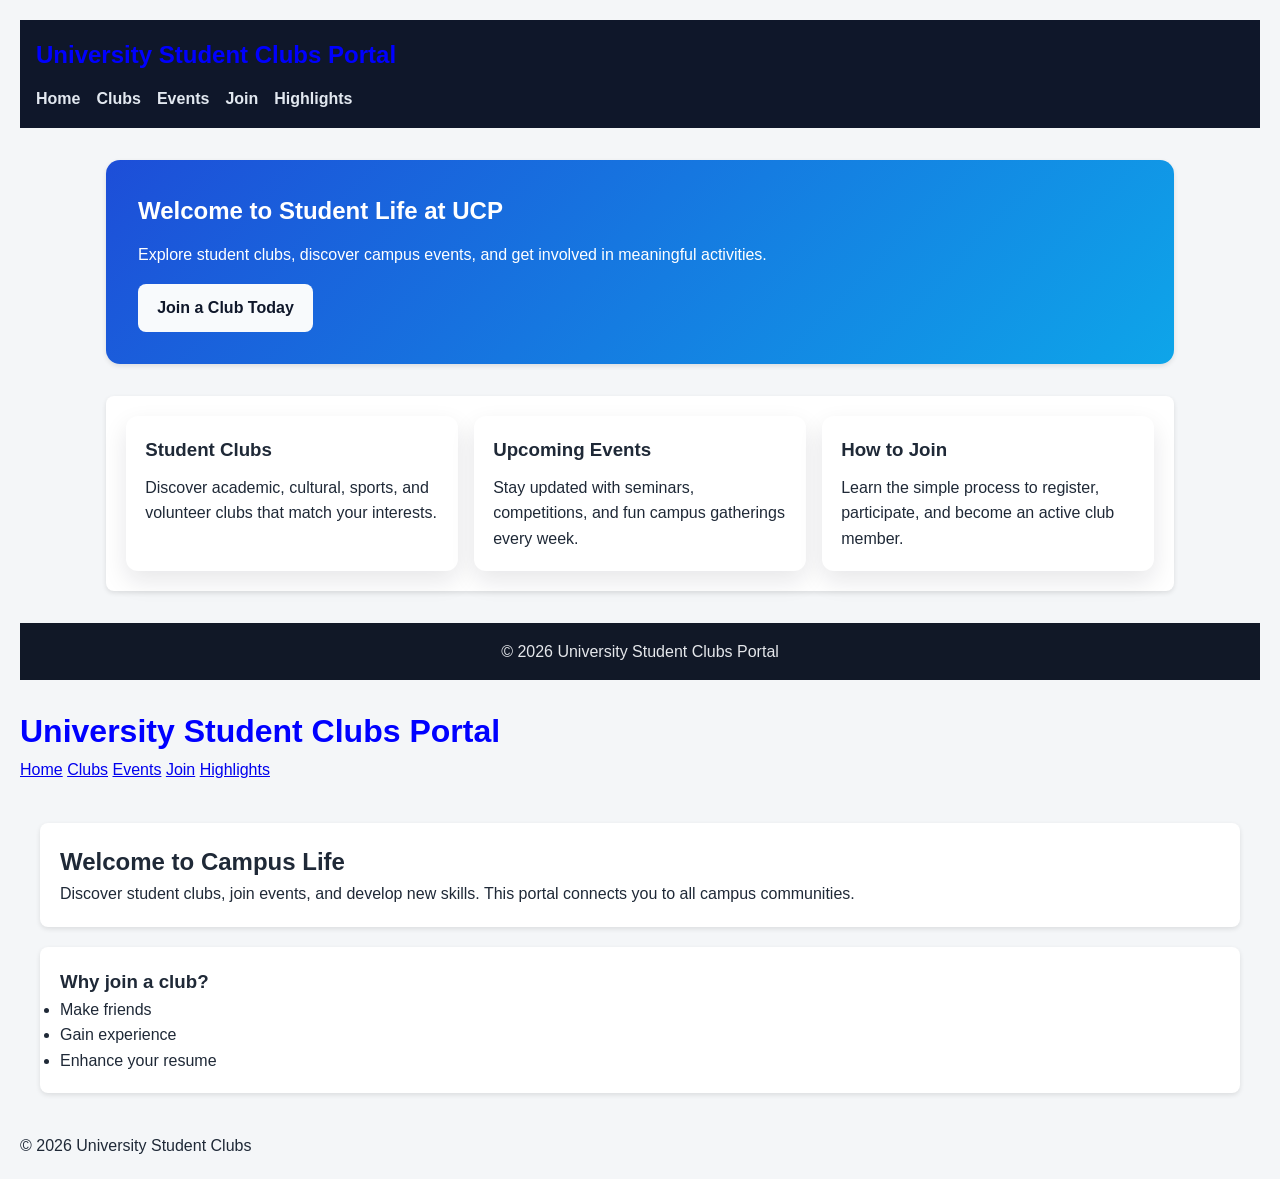
<file: src/index.html>
<!DOCTYPE html>
<html lang="en">
<head>
  <meta charset="UTF-8" />
  <meta name="viewport" content="width=device-width, initial-scale=1.0" />
  <title>University Student Clubs Portal - Home</title>
  <link rel="stylesheet" href="../styles/styles.css" />
</head>
<body>
  <header class="site-header">
    <h1>University Student Clubs Portal</h1>
    <nav>
      <ul class="nav-list">
        <li><a href="index.html">Home</a></li>
        <li><a href="clubs.html">Clubs</a></li>
        <li><a href="events.html">Events</a></li>
        <li><a href="join.html">Join</a></li>
        <li><a href="highlights.html">Highlights</a></li>
      </ul>
    </nav>
  </header>

  <main class="content home-page">
    <section class="hero">
      <h2>Welcome to Student Life at UCP</h2>
      <p>Explore student clubs, discover campus events, and get involved in meaningful activities.</p>
      <a class="cta-button" href="join.html">Join a Club Today</a>
    </section>

    <section class="cards-grid">
      <article class="info-card">
        <h3>Student Clubs</h3>
        <p>Discover academic, cultural, sports, and volunteer clubs that match your interests.</p>
      </article>
      <article class="info-card">
        <h3>Upcoming Events</h3>
        <p>Stay updated with seminars, competitions, and fun campus gatherings every week.</p>
      </article>
      <article class="info-card">
        <h3>How to Join</h3>
        <p>Learn the simple process to register, participate, and become an active club member.</p>
      </article>
    </section>
  </main>

  <footer class="site-footer">
    <p>&copy; 2026 University Student Clubs Portal</p>
  </footer>
﻿<!DOCTYPE html>
<html>
<head>
    <meta charset="UTF-8">
    <meta name="viewport" content="width=device-width, initial-scale=1.0">
    <title>University Clubs Portal</title>
    <link rel="stylesheet" href="../styles/style.css">
</head>
<body>
    <header>
        <h1>University Student Clubs Portal</h1>
        <nav>
            <a href="index.html">Home</a>
            <a href="clubs.html">Clubs</a>
            <a href="events.html">Events</a>
            <a href="join.html">Join</a>
            <a href="highlights.html">Highlights</a>
        </nav>
    </header>
    <main>
        <section>
            <h2>Welcome to Campus Life</h2>
            <p>Discover student clubs, join events, and develop new skills. This portal connects you to all campus communities.</p>
        </section>
        <section>
            <h3>Why join a club?</h3>
            <ul>
                <li>Make friends</li>
                <li>Gain experience</li>
                <li>Enhance your resume</li>
            </ul>
        </section>
    </main>
    <footer>
        <p>&copy; 2026 University Student Clubs</p>
    </footer>
</body>
</html>
</file>
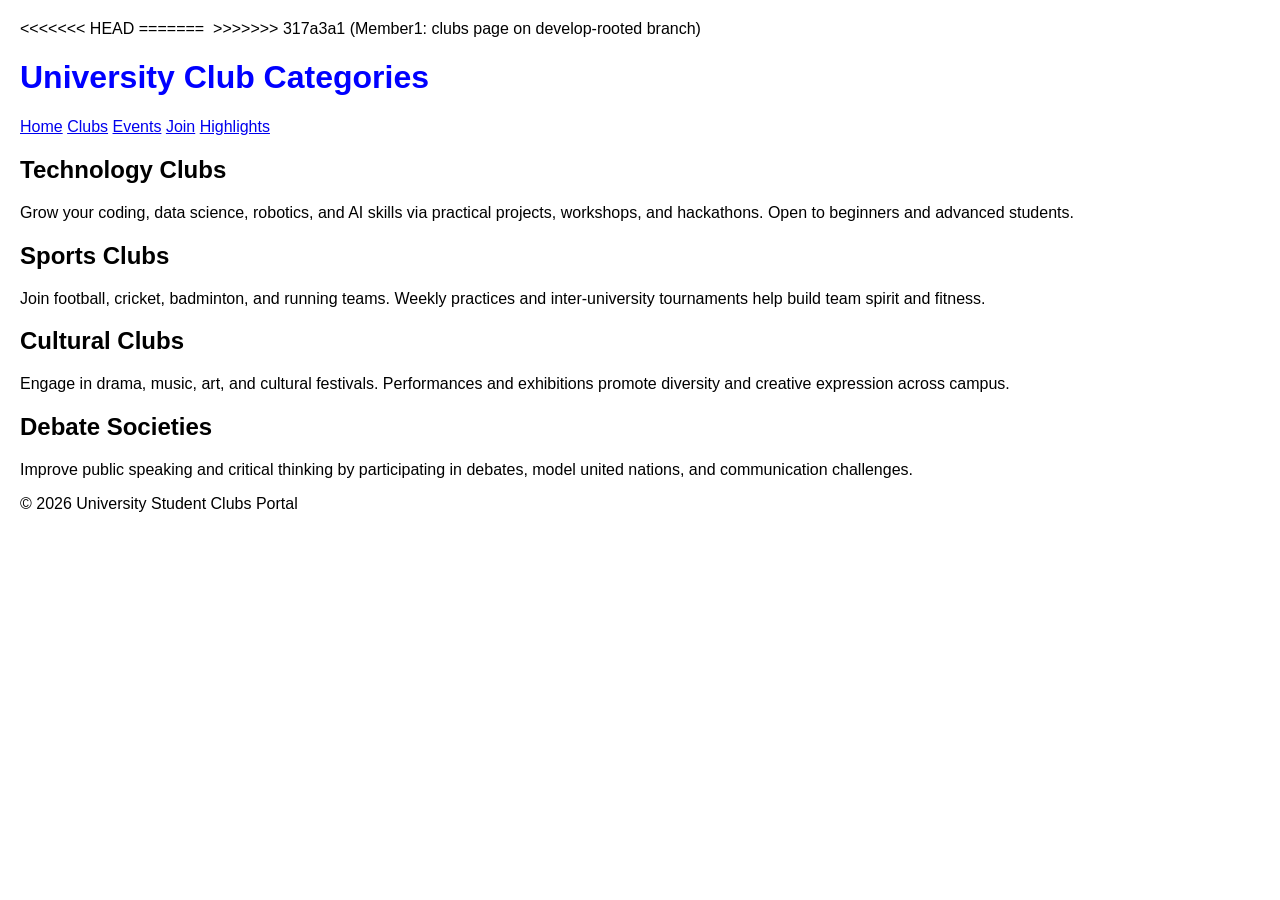
<file: src/clubs.html>
<<<<<<< HEAD
<!DOCTYPE html>
=======
﻿<!DOCTYPE html>
>>>>>>> 317a3a1 (Member1: clubs page on develop-rooted branch)
<html lang="en">
<head>
    <meta charset="UTF-8">
    <meta name="viewport" content="width=device-width, initial-scale=1.0">
    <title>Club Categories</title>
    <link rel="stylesheet" href="../styles/style.css">
</head>
<body>
    <header>
        <h1>University Club Categories</h1>
        <nav>
            <a href="index.html">Home</a>
            <a href="clubs.html">Clubs</a>
            <a href="events.html">Events</a>
            <a href="join.html">Join</a>
            <a href="highlights.html">Highlights</a>
        </nav>
    </header>
    <main>
        <section>
            <h2>Technology Clubs</h2>
            <p>Grow your coding, data science, robotics, and AI skills via practical projects, workshops, and hackathons. Open to beginners and advanced students.</p>
        </section>

        <section>
            <h2>Sports Clubs</h2>
            <p>Join football, cricket, badminton, and running teams. Weekly practices and inter-university tournaments help build team spirit and fitness.</p>
        </section>

        <section>
            <h2>Cultural Clubs</h2>
            <p>Engage in drama, music, art, and cultural festivals. Performances and exhibitions promote diversity and creative expression across campus.</p>
        </section>

        <section>
            <h2>Debate Societies</h2>
            <p>Improve public speaking and critical thinking by participating in debates, model united nations, and communication challenges.</p>
        </section>
    </main>
    <footer>
        <p>&copy; 2026 University Student Clubs Portal</p>
    </footer>
</body>
</html>
</file>
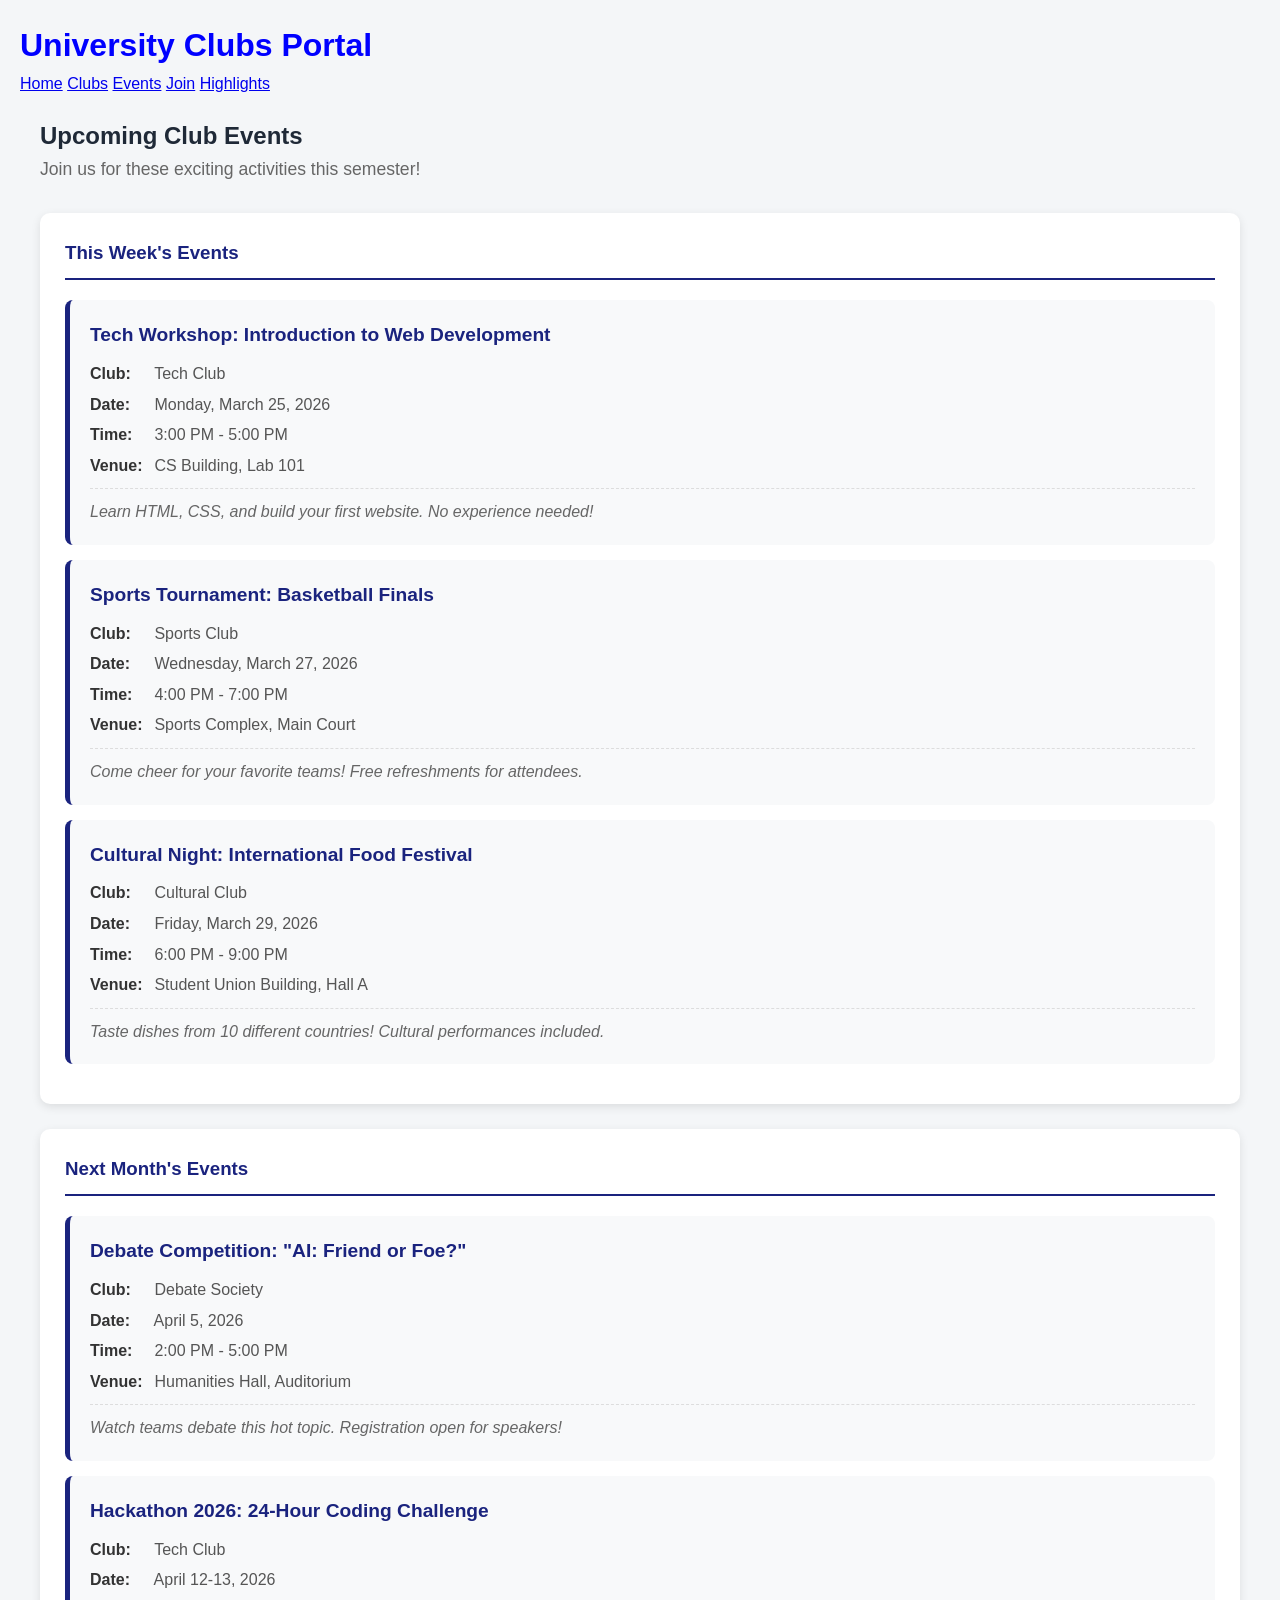
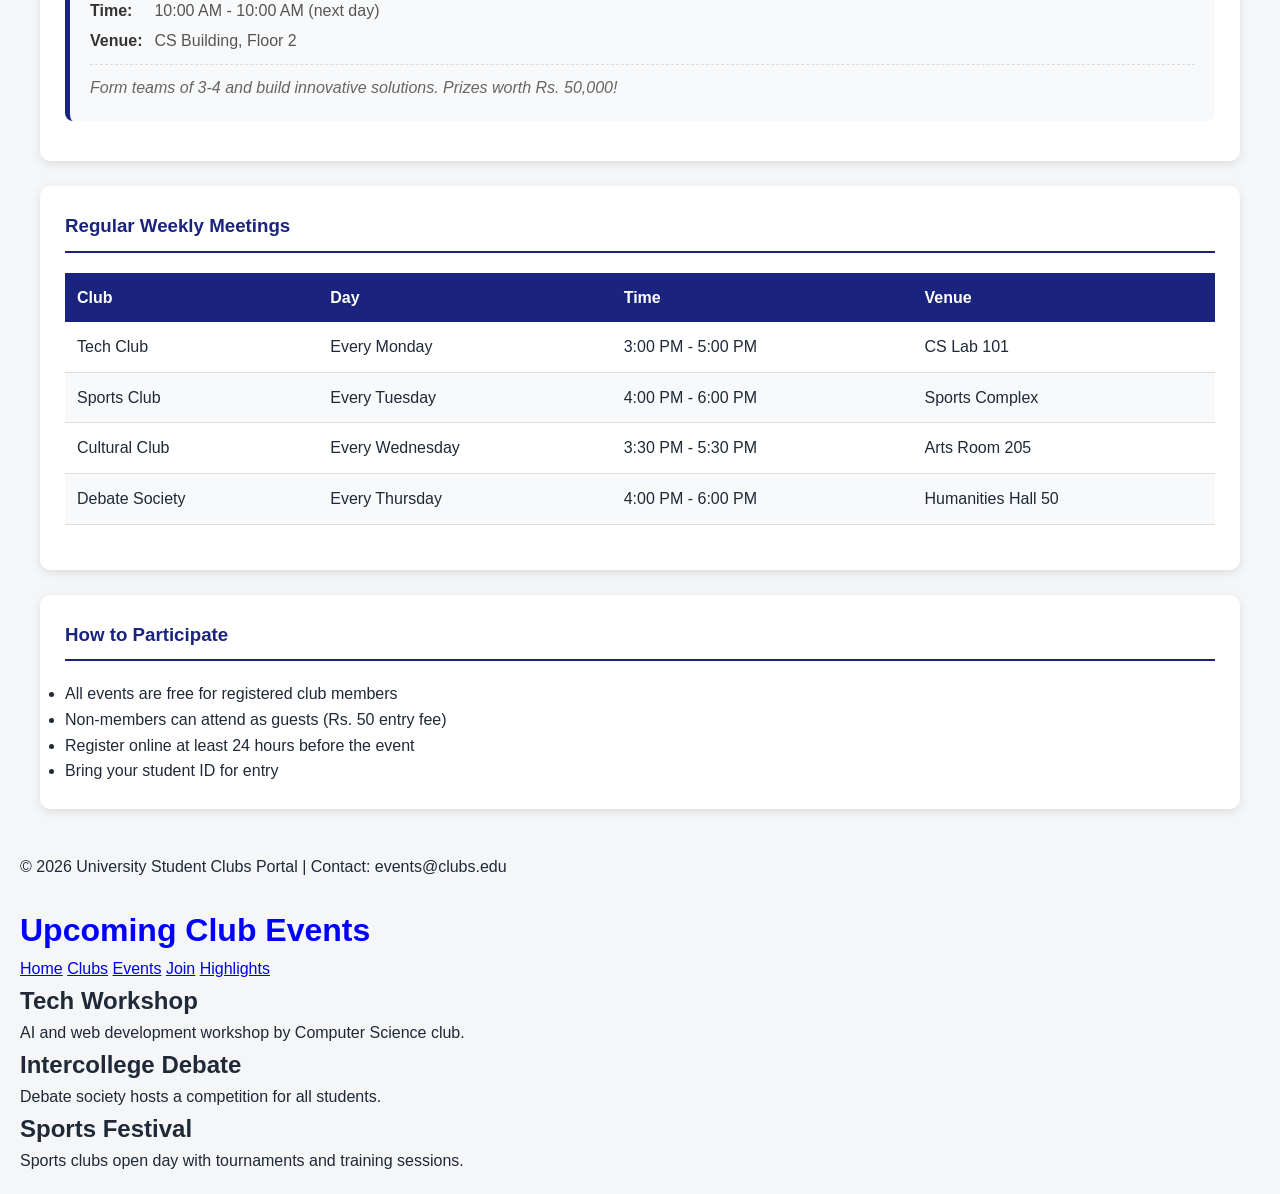
<file: src/events.html>
<!DOCTYPE html>
<html lang="en">
<head>
    <meta charset="UTF-8">
    <meta name="viewport" content="width=device-width, initial-scale=1.0">
    <title>Upcoming Events - University Clubs Portal</title>
    <link rel="stylesheet" href="../styles/styles.css">
</head>
<body>
    <header>
        <h1>University Clubs Portal</h1>
        <nav>
            <a href="index.html">Home</a>
            <a href="clubs.html">Clubs</a>
            <a href="events.html">Events</a>
            <a href="join.html">Join</a>
            <a href="highlights.html">Highlights</a>
        </nav>
    </header>

    <main>
        <h2>Upcoming Club Events</h2>
        <p class="subtitle">Join us for these exciting activities this semester!</p>
        
        <section class="events-section">
            <h3>This Week's Events</h3>
            
            <div class="event-card">
                <h4>Tech Workshop: Introduction to Web Development</h4>
                <p class="event-meta"><strong>Club:</strong> Tech Club</p>
                <p class="event-meta"><strong>Date:</strong> Monday, March 25, 2026</p>
                <p class="event-meta"><strong>Time:</strong> 3:00 PM - 5:00 PM</p>
                <p class="event-meta"><strong>Venue:</strong> CS Building, Lab 101</p>
                <p class="event-description">Learn HTML, CSS, and build your first website. No experience needed!</p>
            </div>

            <div class="event-card">
                <h4>Sports Tournament: Basketball Finals</h4>
                <p class="event-meta"><strong>Club:</strong> Sports Club</p>
                <p class="event-meta"><strong>Date:</strong> Wednesday, March 27, 2026</p>
                <p class="event-meta"><strong>Time:</strong> 4:00 PM - 7:00 PM</p>
                <p class="event-meta"><strong>Venue:</strong> Sports Complex, Main Court</p>
                <p class="event-description">Come cheer for your favorite teams! Free refreshments for attendees.</p>
            </div>

            <div class="event-card">
                <h4>Cultural Night: International Food Festival</h4>
                <p class="event-meta"><strong>Club:</strong> Cultural Club</p>
                <p class="event-meta"><strong>Date:</strong> Friday, March 29, 2026</p>
                <p class="event-meta"><strong>Time:</strong> 6:00 PM - 9:00 PM</p>
                <p class="event-meta"><strong>Venue:</strong> Student Union Building, Hall A</p>
                <p class="event-description">Taste dishes from 10 different countries! Cultural performances included.</p>
            </div>
        </section>

        <section class="events-section">
            <h3>Next Month's Events</h3>
            
            <div class="event-card">
                <h4>Debate Competition: "AI: Friend or Foe?"</h4>
                <p class="event-meta"><strong>Club:</strong> Debate Society</p>
                <p class="event-meta"><strong>Date:</strong> April 5, 2026</p>
                <p class="event-meta"><strong>Time:</strong> 2:00 PM - 5:00 PM</p>
                <p class="event-meta"><strong>Venue:</strong> Humanities Hall, Auditorium</p>
                <p class="event-description">Watch teams debate this hot topic. Registration open for speakers!</p>
            </div>

            <div class="event-card">
                <h4>Hackathon 2026: 24-Hour Coding Challenge</h4>
                <p class="event-meta"><strong>Club:</strong> Tech Club</p>
                <p class="event-meta"><strong>Date:</strong> April 12-13, 2026</p>
                <p class="event-meta"><strong>Time:</strong> 10:00 AM - 10:00 AM (next day)</p>
                <p class="event-meta"><strong>Venue:</strong> CS Building, Floor 2</p>
                <p class="event-description">Form teams of 3-4 and build innovative solutions. Prizes worth Rs. 50,000!</p>
            </div>
        </section>

        <section class="events-section">
            <h3>Regular Weekly Meetings</h3>
            
            <table class="events-table">
                <thead>
                    <tr>
                        <th>Club</th>
                        <th>Day</th>
                        <th>Time</th>
                        <th>Venue</th>
                    </tr>
                </thead>
                <tbody>
                    <tr>
                        <td>Tech Club</td>
                        <td>Every Monday</td>
                        <td>3:00 PM - 5:00 PM</td>
                        <td>CS Lab 101</td>
                    </tr>
                    <tr>
                        <td>Sports Club</td>
                        <td>Every Tuesday</td>
                        <td>4:00 PM - 6:00 PM</td>
                        <td>Sports Complex</td>
                    </tr>
                    <tr>
                        <td>Cultural Club</td>
                        <td>Every Wednesday</td>
                        <td>3:30 PM - 5:30 PM</td>
                        <td>Arts Room 205</td>
                    </tr>
                    <tr>
                        <td>Debate Society</td>
                        <td>Every Thursday</td>
                        <td>4:00 PM - 6:00 PM</td>
                        <td>Humanities Hall 50</td>
                    </tr>
                </tbody>
            </table>
        </section>

        <section class="events-section">
            <h3>How to Participate</h3>
            <ul>
                <li>All events are free for registered club members</li>
                <li>Non-members can attend as guests (Rs. 50 entry fee)</li>
                <li>Register online at least 24 hours before the event</li>
                <li>Bring your student ID for entry</li>
            </ul>
        </section>
    </main>

    <footer>
        <p>&copy; 2026 University Student Clubs Portal | Contact: events@clubs.edu</p>
    </footer>
</body>
</html>
﻿<!DOCTYPE html>
<html>
<head>
    <meta charset="UTF-8">
    <meta name="viewport" content="width=device-width, initial-scale=1.0">
    <title>Upcoming Events</title>
    <link rel="stylesheet" href="../styles/style.css">
</head>
<body>
    <h1>Upcoming Club Events</h1>
    <nav>
        <a href="index.html">Home</a>
        <a href="clubs.html">Clubs</a>
        <a href="events.html">Events</a>
        <a href="join.html">Join</a>
        <a href="highlights.html">Highlights</a>
    </nav>

    <h2>Tech Workshop</h2>
    <p>AI and web development workshop by Computer Science club.</p>

    <h2>Intercollege Debate</h2>
    <p>Debate society hosts a competition for all students.</p>

    <h2>Sports Festival</h2>
    <p>Sports clubs open day with tournaments and training sessions.</p>
</body>
</html>
</file>
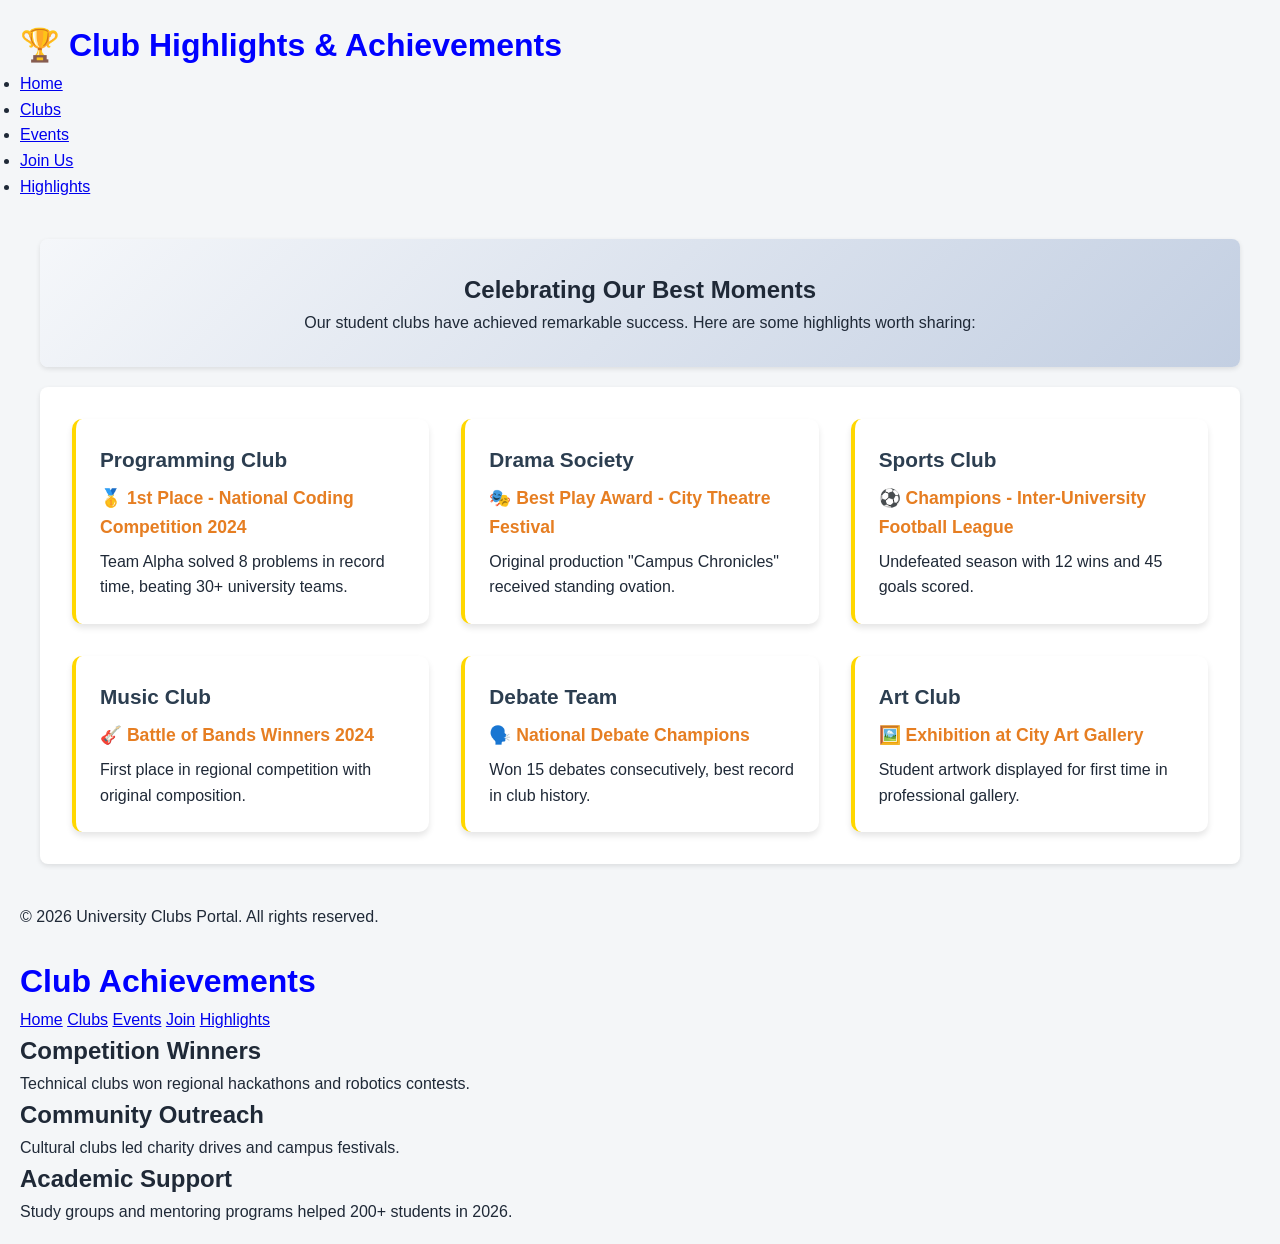
<file: src/highlights.html>
<!DOCTYPE html>
<html lang="en">
<head>
    <meta charset="UTF-8">
    <meta name="viewport" content="width=device-width, initial-scale=1.0">
    <title>Club Highlights - University Clubs Portal</title>
    <link rel="stylesheet" href="../styles/styles.css">
</head>
<body>
    <header>
        <h1>🏆 Club Highlights & Achievements</h1>
        <nav>
            <ul>
                <li><a href="index.html">Home</a></li>
                <li><a href="clubs.html">Clubs</a></li>
                <li><a href="events.html">Events</a></li>
                <li><a href="join.html">Join Us</a></li>
                <li><a href="highlights.html">Highlights</a></li>
            </ul>
        </nav>
    </header>

    <main>
        <section class="highlights-intro">
            <h2>Celebrating Our Best Moments</h2>
            <p>Our student clubs have achieved remarkable success. Here are some highlights worth sharing:</p>
        </section>

        <section class="highlights-gallery">
            <article class="highlight-card">
                <h3>Programming Club</h3>
                <p class="achievement">🥇 1st Place - National Coding Competition 2024</p>
                <p>Team Alpha solved 8 problems in record time, beating 30+ university teams.</p>
            </article>

            <article class="highlight-card">
                <h3>Drama Society</h3>
                <p class="achievement">🎭 Best Play Award - City Theatre Festival</p>
                <p>Original production "Campus Chronicles" received standing ovation.</p>
            </article>

            <article class="highlight-card">
                <h3>Sports Club</h3>
                <p class="achievement">⚽ Champions - Inter-University Football League</p>
                <p>Undefeated season with 12 wins and 45 goals scored.</p>
            </article>

            <article class="highlight-card">
                <h3>Music Club</h3>
                <p class="achievement">🎸 Battle of Bands Winners 2024</p>
                <p>First place in regional competition with original composition.</p>
            </article>

            <article class="highlight-card">
                <h3>Debate Team</h3>
                <p class="achievement">🗣️ National Debate Champions</p>
                <p>Won 15 debates consecutively, best record in club history.</p>
            </article>

            <article class="highlight-card">
                <h3>Art Club</h3>
                <p class="achievement">🖼️ Exhibition at City Art Gallery</p>
                <p>Student artwork displayed for first time in professional gallery.</p>
            </article>
        </section>
    </main>

    <footer>
        <p>&copy; 2026 University Clubs Portal. All rights reserved.</p>
    </footer>
</body>
</html>
﻿<!DOCTYPE html>
<html>
<head>
    <meta charset="UTF-8">
    <meta name="viewport" content="width=device-width, initial-scale=1.0">
    <title>Club Highlights</title>
    <link rel="stylesheet" href="../styles/style.css">
</head>
<body>
    <h1>Club Achievements</h1>
    <nav>
        <a href="index.html">Home</a>
        <a href="clubs.html">Clubs</a>
        <a href="events.html">Events</a>
        <a href="join.html">Join</a>
        <a href="highlights.html">Highlights</a>
    </nav>

    <h2>Competition Winners</h2>
    <p>Technical clubs won regional hackathons and robotics contests.</p>

    <h2>Community Outreach</h2>
    <p>Cultural clubs led charity drives and campus festivals.</p>

    <h2>Academic Support</h2>
    <p>Study groups and mentoring programs helped 200+ students in 2026.</p>
</body>
</html>
</file>
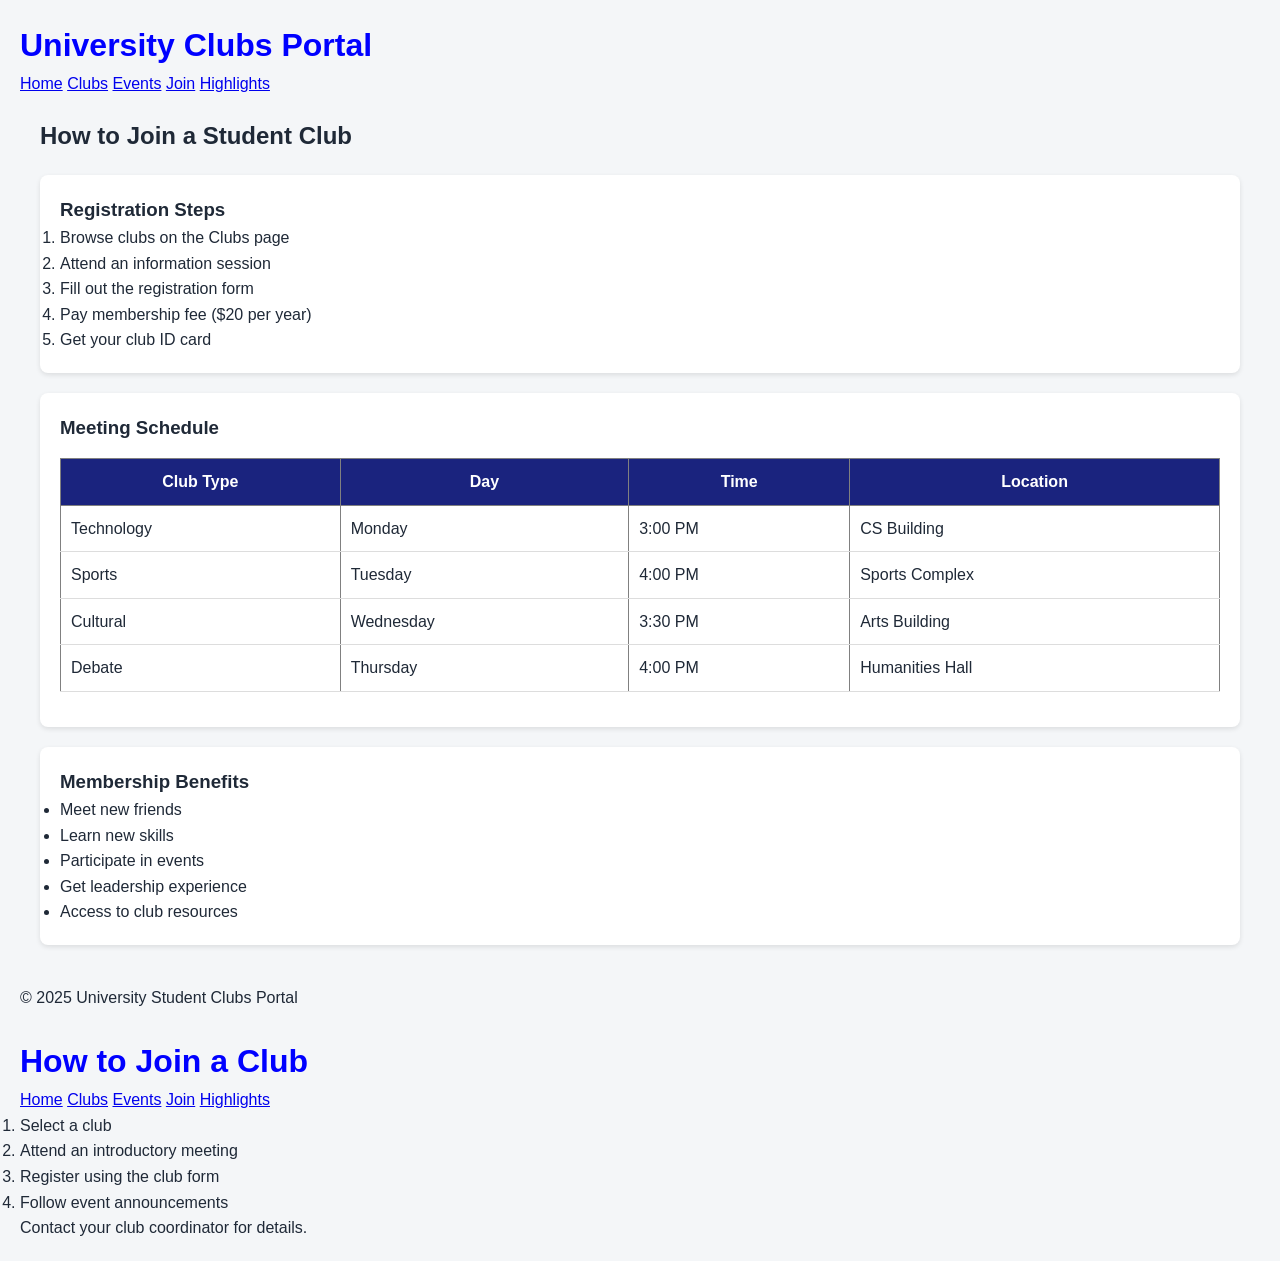
<file: src/join.html>
<!DOCTYPE html>
<html lang="en">
<head>
    <meta charset="UTF-8">
    <meta name="viewport" content="width=device-width, initial-scale=1.0">
    <title>Join a Club - University Clubs Portal</title>
    <link rel="stylesheet" href="../styles/styles.css">
</head>
<body>
    <header>
        <h1>University Clubs Portal</h1>
        <nav>
            <a href="index.html">Home</a>
            <a href="clubs.html">Clubs</a>
            <a href="events.html">Events</a>
            <a href="join.html">Join</a>
            <a href="highlights.html">Highlights</a>
        </nav>
    </header>

    <main>
        <h2>How to Join a Student Club</h2>
        
        <section>
            <h3>Registration Steps</h3>
            <ol>
                <li>Browse clubs on the Clubs page</li>
                <li>Attend an information session</li>
                <li>Fill out the registration form</li>
                <li>Pay membership fee ($20 per year)</li>
                <li>Get your club ID card</li>
            </ol>
        </section>

        <section>
            <h3>Meeting Schedule</h3>
            <table border="1">
                <tr>
                    <th>Club Type</th>
                    <th>Day</th>
                    <th>Time</th>
                    <th>Location</th>
                </tr>
                <tr>
                    <td>Technology</td>
                    <td>Monday</td>
                    <td>3:00 PM</td>
                    <td>CS Building</td>
                </tr>
                <tr>
                    <td>Sports</td>
                    <td>Tuesday</td>
                    <td>4:00 PM</td>
                    <td>Sports Complex</td>
                </tr>
                <tr>
                    <td>Cultural</td>
                    <td>Wednesday</td>
                    <td>3:30 PM</td>
                    <td>Arts Building</td>
                </tr>
                <tr>
                    <td>Debate</td>
                    <td>Thursday</td>
                    <td>4:00 PM</td>
                    <td>Humanities Hall</td>
                </tr>
            </table>
        </section>

        <section>
            <h3>Membership Benefits</h3>
            <ul>
                <li>Meet new friends</li>
                <li>Learn new skills</li>
                <li>Participate in events</li>
                <li>Get leadership experience</li>
                <li>Access to club resources</li>
            </ul>
        </section>
    </main>

    <footer>
        <p>&copy; 2025 University Student Clubs Portal</p>
    </footer>
</body>
</html>
﻿<!DOCTYPE html>
<html>
<head>
    <meta charset="UTF-8">
    <meta name="viewport" content="width=device-width, initial-scale=1.0">
    <title>How to Join</title>
    <link rel="stylesheet" href="../styles/style.css">
</head>
<body>
    <h1>How to Join a Club</h1>
    <nav>
        <a href="index.html">Home</a>
        <a href="clubs.html">Clubs</a>
        <a href="events.html">Events</a>
        <a href="join.html">Join</a>
        <a href="highlights.html">Highlights</a>
    </nav>

    <ol>
        <li>Select a club</li>
        <li>Attend an introductory meeting</li>
        <li>Register using the club form</li>
        <li>Follow event announcements</li>
    </ol>

    <p>Contact your club coordinator for details.</p>
</body>
</html>
</file>
<file: styles/styles.css>
* {
  margin: 0;
  padding: 0;
  box-sizing: border-box;
}

body {
  font-family: Arial, sans-serif;
  line-height: 1.6;
  background-color: #f4f6f8;
  color: #1f2937;
}

.site-header {
  background-color: #0f172a;
  color: #ffffff;
  padding: 1rem;
}

.site-header h1 {
  margin-bottom: 0.75rem;
  font-size: 1.5rem;
}

.nav-list {
  display: flex;
  list-style: none;
  gap: 1rem;
  flex-wrap: wrap;
}

.nav-list a {
  color: #e2e8f0;
  text-decoration: none;
  font-weight: 600;
}

.nav-list a:hover {
  color: #ffffff;
}

.content {
  max-width: 1100px;
  margin: 2rem auto;
  padding: 0 1rem;
}

.site-footer {
  text-align: center;
  background-color: #111827;
  color: #e5e7eb;
  padding: 1rem;
  margin-top: 2rem;
}
/* Highlights Page Styles - Member 4 */
.highlights-intro {
    text-align: center;
    padding: 2rem;
    background: linear-gradient(135deg, #f5f7fa 0%, #c3cfe2 100%);
}

.highlights-gallery {
    display: grid;
    grid-template-columns: repeat(auto-fit, minmax(300px, 1fr));
    gap: 2rem;
    padding: 2rem;
}

.highlight-card {
    background: white;
    border-radius: 10px;
    padding: 1.5rem;
    box-shadow: 0 4px 6px rgba(0,0,0,0.1);
    transition: transform 0.3s ease;
    border-left: 4px solid #ffd700;
}

.highlight-card:hover {
    transform: translateY(-5px);
    box-shadow: 0 6px 12px rgba(0,0,0,0.15);
}

.highlight-card h3 {
    color: #2c3e50;
    margin-bottom: 0.5rem;
    font-size: 1.3rem;
}

.highlight-card .achievement {
    font-weight: bold;
    color: #e67e22;
    margin: 0.5rem 0;
    font-size: 1.1rem;
}

/* Responsive design - media queries */
@media (max-width: 768px) {
    .highlights-gallery {
        grid-template-columns: 1fr;
        gap: 1rem;
        padding: 1rem;
    }
    
    .highlight-card {
        padding: 1rem;
    }
}

@media (max-width: 480px) {
    .highlights-intro {
        padding: 1rem;
    }
    
    .highlight-card h3 {
        font-size: 1.1rem;
    }
}

@media (max-width: 768px) {
  .site-header {
    text-align: center;
  }

  .nav-list {
    justify-content: center;
  }
}
/* Member 2 - Events Page Styles */

.events-section {
    background: white;
    padding: 25px;
    margin: 25px 0;
    border-radius: 10px;
    box-shadow: 0 3px 10px rgba(0,0,0,0.1);
}

.events-section h3 {
    color: #1a237e;
    border-bottom: 2px solid #1a237e;
    padding-bottom: 10px;
    margin-bottom: 20px;
}

.event-card {
    background: #f8f9fa;
    padding: 20px;
    margin: 15px 0;
    border-radius: 8px;
    border-left: 5px solid #1a237e;
    transition: transform 0.2s;
}

.event-card:hover {
    transform: translateX(5px);
    box-shadow: 0 5px 15px rgba(0,0,0,0.1);
}

.event-card h4 {
    color: #1a237e;
    margin-bottom: 10px;
    font-size: 1.2em;
}

.event-meta {
    margin: 5px 0;
    color: #555;
}

.event-meta strong {
    color: #333;
    width: 60px;
    display: inline-block;
}

.event-description {
    margin-top: 10px;
    padding-top: 10px;
    border-top: 1px dashed #ddd;
    color: #666;
    font-style: italic;
}

.events-table {
    width: 100%;
    border-collapse: collapse;
    margin: 20px 0;
}

.events-table th {
    background: #1a237e;
    color: white;
    padding: 12px;
    text-align: left;
}

.events-table td {
    padding: 12px;
    border-bottom: 1px solid #ddd;
}

.events-table tr:nth-child(even) {
    background: #f8f9fa;
}

.events-table tr:hover {
    background: #e8eaf6;
}

.subtitle {
    color: #666;
    font-size: 1.1em;
    margin-bottom: 30px;
}

/* Responsive for mobile */
@media (max-width: 768px) {
    .events-section {
        padding: 15px;
        margin: 15px 0;
    }
    
    .event-card {
        padding: 15px;
    }
    
    .event-meta strong {
        width: 100%;
        display: block;
        margin-bottom: 3px;
    }
    
    .events-table {
        font-size: 14px;
    }
    
    .events-table th,
    .events-table td {
        padding: 8px;
    }
}

@media (max-width: 480px) {
    .events-table {
        display: block;
        overflow-x: auto;
        white-space: nowrap;
    }
    
    .event-card h4 {
        font-size: 1.1em;
    }
}

/* Index Page Styles (kept during merge) */
.hero {
  background: linear-gradient(135deg, #1d4ed8, #0ea5e9);
  color: #ffffff;
  border-radius: 14px;
  padding: 2rem;
  margin-bottom: 2rem;
}

.hero h2 {
  margin-bottom: 0.75rem;
}

.cta-button {
  display: inline-block;
  margin-top: 1rem;
  padding: 0.7rem 1.2rem;
  border-radius: 8px;
  background: #f8fafc;
  color: #0f172a;
  text-decoration: none;
  font-weight: 700;
}

.cta-button:hover {
  background: #e2e8f0;
}

.cards-grid {
  display: grid;
  grid-template-columns: repeat(3, minmax(0, 1fr));
  gap: 1rem;
}

.info-card {
  background: #ffffff;
  border-radius: 12px;
  padding: 1.2rem;
  box-shadow: 0 10px 25px rgba(15, 23, 42, 0.1);
}

.info-card h3 {
  margin-bottom: 0.6rem;
}

@media (max-width: 768px) {
  .hero {
    padding: 1.5rem;
  }

  .cards-grid {
    grid-template-columns: 1fr;
  }
}

@media (max-width: 480px) {
  .site-header h1 {
    font-size: 1.2rem;
  }

  .nav-list {
    flex-direction: column;
    align-items: center;
    gap: 0.5rem;
  }

  .cta-button {
    width: 100%;
    text-align: center;
  }
}


/* Member 3 - Join Page Styles */
main {
    padding: 20px;
}

section {
    background: white;
    padding: 20px;
    margin: 20px 0;
    border-radius: 8px;
    box-shadow: 0 2px 5px rgba(0,0,0,0.1);
}

table {
    width: 100%;
    border-collapse: collapse;
    margin: 15px 0;
}

table th {
    background: #1a237e;
    color: white;
    padding: 10px;
}

table td {
    padding: 10px;
    border-bottom: 1px solid #ddd;
}

/* Responsive for mobile */
@media (max-width: 600px) {
    table {
        font-size: 14px;
    }
    
    table td, table th {
        padding: 5px;
    }
    
    section {
        padding: 15px;
        margin: 10px 0;
    }
}
</file>
<file: styles/style.css>
body {
    font-family: Arial;
    margin: 20px;
}

h1 {
    color: blue;
}

/* MEDIA QUERY (REQUIRED) */
@media (max-width: 600px) {
    body {
        background-color: lightgray;
    }
}
</file>
